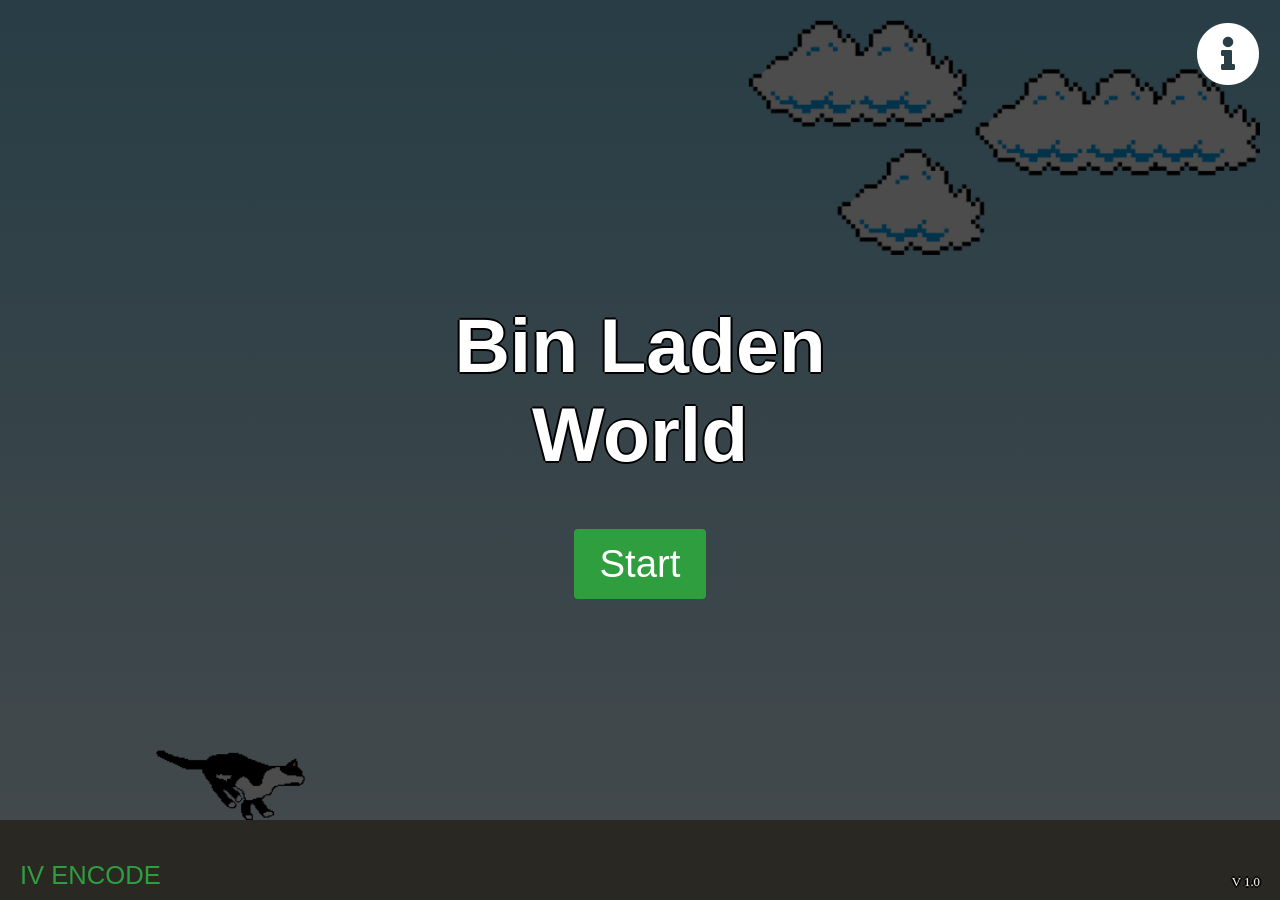
<file: index.html>
<!DOCTYPE html>
<html lang="pt_BR">
  <head>
    <meta charset="UTF-8" />
    <meta http-equiv="X-UA-Compatible" content="IE=edge" />
    <meta name="viewport" content="width=device-width, initial-scale=1.0" />

    <link rel="stylesheet" href="/assets/css/index.css" />
    <script src="/assets/js/index.js" defer></script>
    <link rel="stylesheet" href="https://cdnjs.cloudflare.com/ajax/libs/font-awesome/5.15.3/css/all.min.css">
    <link href="https://www.dafont.com/pt/chlorinap.font" rel="stylesheet">
    <link href="https://fonts.googleapis.com/css?family=Open+Sans:300,300i,400,400i,600,600i,700,700i|Raleway:300,300i,400,400i,500,500i,600,600i,700,700i|Poppins:300,300i,400,400i,500,500i,600,600i,700,700i" rel="stylesheet">
    <title>Bin Laden World</title>
  </head>
  <body>
    <div class="game-start-screen">
      <h1 class="game-start-text" style="font-family: 'Gill Sans', 'Gill Sans MT', Calibri, 'Trebuchet MS', sans-serif;">Bin Laden</h1>
      <h1 class="game-start-text"style="font-family: 'Gill Sans', 'Gill Sans MT', Calibri, 'Trebuchet MS', sans-serif;">World</h1>
      <button class="start-button">Start</button>
      <p class="encode" style="font-family: 'Gill Sans', 'Gill Sans MT', Calibri, 'Trebuchet MS', sans-serif;">IV ENCODE</p>
      <a href="about.html" class="about"><i class="fas fa-info-circle"></i></a>
      <p class="version">V 1.0</p>
    </div>
    <div class="game-over-screen">
      <h1 class="game-over-text" style="font-family: 'Gill Sans', 'Gill Sans MT', Calibri, 'Trebuchet MS', sans-serif;">Game Over</h1>
      <div class="div-text" style="font-family: 'Gill Sans', 'Gill Sans MT', Calibri, 'Trebuchet MS', sans-serif;"><span>Highscore: </span><span class="score"></span></div>
      <div class="div-text" style="font-family: 'Gill Sans', 'Gill Sans MT', Calibri, 'Trebuchet MS', sans-serif;"><span>Score: </span><span class="current-score"></span></div>
      <button class="restart-button">Restart</button>
      <p class="encode" style="font-family: 'Gill Sans', 'Gill Sans MT', Calibri, 'Trebuchet MS', sans-serif;">IV ENCODE</p>
      <a href="about.html" class="about"><i class="fas fa-info-circle"></i></a>
      <p class="version">V 1.0</p>
    </div>
      <div class="game-board">
        <img src="/assets/images/clouds.png" class="clouds" />
        <img src="/assets/images/mario.webp" class="mario" />
        <img src="/assets/images/pipe.webp" class="pipe" />
        <div class="top-score"></div>
      </div>
      <audio id="miado" autoplay>
        <source src="/assets/sounds/miado.mp3" type="audio/mp3">
      </audio>
      <audio id="score" autoplay>
        <source src="/assets/sounds/score.mp3" type="audio/mp3">
      </audio>
  </body>
</html>
</file>
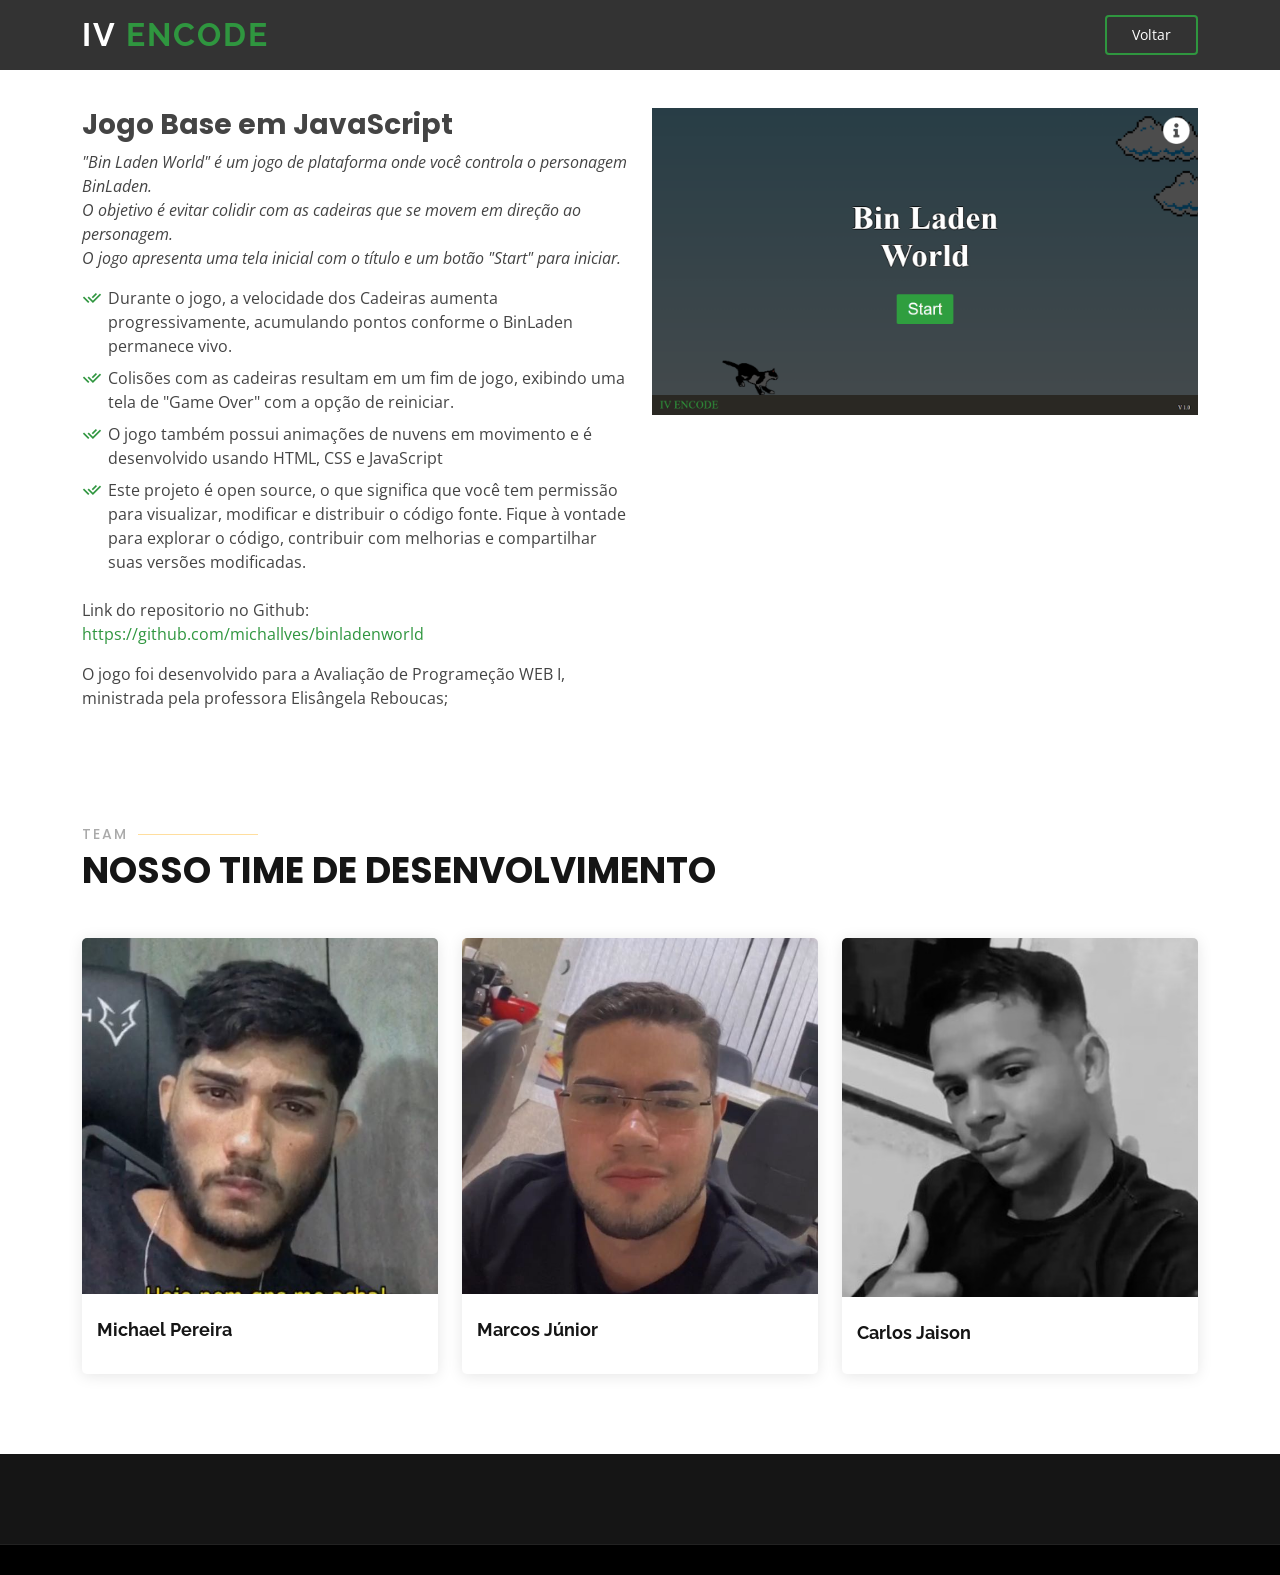
<file: about.html>
<!DOCTYPE html>
<html lang="en">

<head>
  <meta charset="utf-8">
  <meta content="width=device-width, initial-scale=1.0" name="viewport">

  <title>Sobre - BinWorld</title>
  <meta content="" name="description">
  <meta content="" name="keywords">

  <!-- Google Fonts -->
  <link
    href="https://fonts.googleapis.com/css?family=Open+Sans:300,300i,400,400i,600,600i,700,700i|Raleway:300,300i,400,400i,500,500i,600,600i,700,700i|Poppins:300,300i,400,400i,500,500i,600,600i,700,700i"
    rel="stylesheet">

  <!-- Vendor CSS Files -->
  <link href="assets/vendor/aos/aos.css" rel="stylesheet">
  <link href="assets/vendor/bootstrap/css/bootstrap.min.css" rel="stylesheet">
  <link href="assets/vendor/bootstrap-icons/bootstrap-icons.css" rel="stylesheet">
  <link href="assets/vendor/boxicons/css/boxicons.min.css" rel="stylesheet">
  <link href="assets/vendor/glightbox/css/glightbox.min.css" rel="stylesheet">
  <link href="assets/vendor/remixicon/remixicon.css" rel="stylesheet">
  <link href="assets/vendor/swiper/swiper-bundle.min.css" rel="stylesheet">

  <link href="assets/css/about.css" rel="stylesheet">
</head>

<body>
  <header id="header" class="fixed-top ">
    <div class="container d-flex align-items-center justify-content-lg-between">
      <h1 class="logo me-auto me-lg-0"><a href="index.html">IV <span>ENCODE</span></a></h1>
      <nav id="navbar" class="navbar order-last order-lg-0">
        <i class="bi bi-list mobile-nav-toggle"></i>
      </nav>
      <a href="index.html" class="get-started-btn scrollto">Voltar</a>
    </div>
  </header>


  <main id="main">
    <section id="about" class="about mt-5">
      <div class="container" data-aos="fade-up">

        <div class="row">
          <div class="col-lg-6 order-1 order-lg-2" data-aos="fade-left" data-aos-delay="100">
            <img src="/assets/images/fundo.png" class="img-fluid" alt="">
          </div>
          <div class="col-lg-6 pt-4 pt-lg-0 order-2 order-lg-1 content" data-aos="fade-right" data-aos-delay="100">
            <h3>Jogo Base em JavaScript</h3>
            <p class="fst-italic">
              "Bin Laden World" é um jogo de plataforma onde você controla o personagem BinLaden.
              <br>O objetivo é evitar colidir com as cadeiras que se movem em direção ao personagem.
              <br>O jogo apresenta uma tela inicial com o título e um botão "Start" para iniciar.
            </p>
            <ul>
              <li><i class="ri-check-double-line"></i>Durante o jogo, a velocidade dos Cadeiras aumenta
                progressivamente, acumulando pontos conforme o BinLaden permanece vivo.</li>
              <li><i class="ri-check-double-line"></i> Colisões com as cadeiras resultam em um fim de jogo, exibindo uma
                tela de "Game Over" com a opção de reiniciar.</li>
              <li><i class="ri-check-double-line"></i> O jogo também possui animações de nuvens em movimento e é
                desenvolvido usando HTML, CSS e JavaScript</li>
                <li><i class="ri-check-double-line"></i>Este projeto é open source, o que significa que você tem permissão para visualizar, modificar e distribuir o código fonte. Fique à vontade para explorar o código, contribuir com melhorias e compartilhar suas versões modificadas.</li>
            </ul>
            <p>Link do repositorio no Github: <a href="https://github.com/michallves/binladenworld">https://github.com/michallves/binladenworld</a></p>
            <p>
              O jogo foi desenvolvido para a Avaliação de Programeção WEB I, ministrada pela professora Elisângela
              Reboucas;
            </p>
          </div>
        </div>

      </div>
    </section>

    <section id="team" class="team">
      <div class="container" data-aos="fade-up">

        <div class="section-title">
          <h2>Team</h2>
          <p>Nosso Time de Desenvolvimento</p>
        </div>

        <div class="row">

          <div class="col-lg-4 col-md-6 d-flex align-items-stretch">
            <div class="member" data-aos="fade-up" data-aos-delay="100">
              <div class="member-img">
                <img src="/assets/images/team/team-3.jpg" class="img-fluid" alt="">
                <div class="social">


                  <a href="https://www.instagram.com/michallves/"><i class="bi bi-instagram"></i></a>

                </div>
              </div>
              <div class="member-info">
                <h4>Michael Pereira</h4>
              </div>
            </div>
          </div>

          <div class="col-lg-4 col-md-6 d-flex align-items-stretch">
            <div class="member" data-aos="fade-up" data-aos-delay="300">
              <div class="member-img">
                <img src="/assets/images/team/team-2.jpg" class="img-fluid" alt="">
                <div class="social">


                  <a href="https://www.instagram.com/marcos_juni_or/"><i class="bi bi-instagram"></i></a>

                </div>
              </div>
              <div class="member-info">
                <h4>Marcos Júnior</h4>
              </div>
            </div>
          </div>

          <div class="col-lg-4 col-md-6 d-flex align-items-stretch">
            <div class="member" data-aos="fade-up" data-aos-delay="400">
              <div class="member-img">
                <img src="/assets/images/team/team-1.jpg" class="img-fluid" alt="">
                <div class="social">


                  <a href="https://instagram.com/jaisonz?igshid=MzRlODBiNWFlZA=="><i class="bi bi-instagram"></i></a>

                </div>
              </div>
              <div class="member-info">
                <h4>Carlos Jaison</h4>
              </div>
            </div>
          </div>

        </div>

      </div>
    </section><!-- End Team Section -->

  </main><!-- End #main -->

  <!-- ======= Footer ======= -->
  <footer id="footer">
    <div class="footer-top">
      <div class="container">
        <div class="row">


        </div>
      </div>
  </footer><!-- End Footer -->

  <div id="preloader"></div>
  <a href="#" class="back-to-top d-flex align-items-center justify-content-center"><i
      class="bi bi-arrow-up-short"></i></a>

  <!-- Vendor JS Files -->
  <script src="assets/vendor/purecounter/purecounter_vanilla.js"></script>
  <script src="assets/vendor/aos/aos.js"></script>
  <script src="assets/vendor/bootstrap/js/bootstrap.bundle.min.js"></script>
  <script src="assets/vendor/glightbox/js/glightbox.min.js"></script>
  <script src="assets/vendor/isotope-layout/isotope.pkgd.min.js"></script>
  <script src="assets/vendor/swiper/swiper-bundle.min.js"></script>
  <script src="assets/vendor/php-email-form/validate.js"></script>

  <!-- Template Main JS File -->
  <script src="assets/js/about.js"></script>

</body>

</html>
</file>
<file: assets/css/index.css>
/* Definições gerais */
* {
  margin: 0;
  padding: 0;
  box-sizing: border-box;
}

/* Estilos do jogo */
.game-board {
  width: 100%;
  height: 100vh;
  margin: 0 auto;
  border-bottom: 80px solid rgb(141, 135, 117);
  position: relative;
  overflow: hidden;
  overflow-x: hidden;
  background: linear-gradient(#86CEEB, #E0F6FF);
}

.column-left {
  height: 100%;
  position: absolute;
  left: 0;
  margin-left: -110px;
}

.column-right {
  height: 100%;
  position: absolute;
  right: 0;
  margin-right: -110px;
}

.pipe {
  position: absolute;
  bottom: 0;
  width: 8vw;
  height: 12vw;
  right: -8vw;
}

.mario {
  width: 12vw;
  position: absolute;
  left: 12vw;
  bottom: 0;
}

.jump {
  animation: jump 700ms ease-out;
}

.clouds {
  position: absolute;
  width: 40vw;
  margin-top: 20px;
  right: 20px;
  animation: clouds-animation 20s infinite linear;
}

/* Animações */
@keyframes pipe-animation {
  from {
    right: -8vw;
  }
  to {
    right: 100vw;
  }
}

/* Animações */
@keyframes clouds-animation {
  from {
    right: -40vw;
  }
  to {
    right: 100vw;
  }
}

@keyframes jump {
  0% {
    bottom: 0;
  }
  50% {
    bottom: 24vw;
  }
  100% {
    bottom: 0;
  }
}

/* Estilos quando o jogo está pausado */
.game-board.game-over,
.mario.game-over,
.clouds.game-over,
.pipe.game-over {
  animation-play-state: paused;
}


/* Telas de início e fim de jogo */
.game-start-screen,
.game-over-screen {
  display: none;
  flex-direction: column;
  align-items: center;
  justify-content: center;
  position: absolute;
  top: 0;
  left: 0;
  width: 100vw;
  height: 100vh;
  background-color: rgba(0, 0, 0, 0.7);
  z-index: 9999;
}

.game-over-screen {
  z-index: 9998;
}

/* Texto das telas de início e fim de jogo */
.game-start-text,
.game-over-text {
  color: #fff;
  font-size: 6vw;
  font-weight: bold;
  font-family: 'Chlorinap';
  text-shadow: -2px 0 black, 0 2px black, 2px 0 black, 0 -2px black;
}

/* Botões de início e reinício do jogo */
.start-button{
  background-color: #2f9e3f;
  color: #fff;
  font-size: 3vw;
  padding: 1vw 2vw;
  border: none;
  border-radius: 4px;
  cursor: pointer;
  margin-top: 50px;
}
.restart-button {
  background-color: #cf1a20;
  color: #fff;
  font-size: 3vw;
  padding: 1vw 2vw;
  border: none;
  border-radius: 4px;
  cursor: pointer;
  margin-top: 50px;
}

/* Pontuação máxima */
.top-score {
  position: absolute;
  right: 20px;
  top: 20px;
  color: #fff;
  font-size: 6vw;
  font-weight: bold;
  text-shadow: -1px 0 black, 0 1px black, 1px 0 black, 0 -1px black;
}

.top-score-game-over{
  font-size: 0;
 }


/* Div de texto */
.div-text {
  display: flex;
  align-items: center;
  color: #fff;
  font-size: 3vw;
  font-weight: bold;
  margin-top: 20px;
  text-shadow: -2px 0 black, 0 2px black, 2px 0 black, 0 -2px black;
}

.div-text span:first-child {
  margin-right: 1vw;
}
.about{
  position: absolute;
  right: 20px;
  top: 20px;
  color: #fff;
  font-size: 5vw;
}
.version {
  position: absolute;
  right: 20px;
  bottom: 10px;
  font-size: 1vw;
  color: #fff;
  text-shadow: -2px 0 black, 0 2px black, 2px 0 black, 0 -2px black;
}

.encode{
  position: absolute;
  bottom: 10px;
  left: 20px;
  color: #2f9e3f;
  font-size: 2vw;
}

/* Responsividade para dispositivos móveis */
@media (max-width: 768px) {
  .game-start-text,
  .game-over-text {
    font-size: 10vw;
  }

  .start-button,
  .restart-button {
    font-size: 6vw;
    padding: 4vw 6vw;
  }


  .div-text {
    font-size: 6vw;

  }

  .div-text span:first-child {
    margin-right: 2vw;
  }

  .about{
    font-size: 10vw;
  }

  .version{
    font-size: 3vw;
  }

  .encode{
    font-size: 5vw;
  }
}
</file>
<file: assets/css/about.css>
/**
* Template Name: Gp
* Updated: May 30 2023 with Bootstrap v5.3.0
* Template URL: https://bootstrapmade.com/gp-free-multipurpose-html-bootstrap-template/
* Author: BootstrapMade.com
* License: https://bootstrapmade.com/license/
*/

/*--------------------------------------------------------------
# General
--------------------------------------------------------------*/
body {
  font-family: "Open Sans", sans-serif;
  color: #444444;
}

a {
  color: #2f963f;
  text-decoration: none;
}

a:hover {
  color: #ffd584;
  text-decoration: none;
}

h1,
h2,
h3,
h4,
h5,
h6 {
  font-family: "Raleway", sans-serif;
}

/*--------------------------------------------------------------
# Back to top button
--------------------------------------------------------------*/
.back-to-top {
  position: fixed;
  visibility: hidden;
  opacity: 0;
  right: 15px;
  bottom: 15px;
  z-index: 996;
  background: #2f963f;
  width: 40px;
  height: 40px;
  border-radius: 4px;
  transition: all 0.4s;
}

.back-to-top i {
  font-size: 28px;
  color: #151515;
  line-height: 0;
}

.back-to-top:hover {
  background: #151515;
}

.back-to-top:hover i {
  color: #2f963f;
}

.back-to-top.active {
  visibility: visible;
  opacity: 1;
}

/*--------------------------------------------------------------
# Preloader
--------------------------------------------------------------*/
#preloader {
  position: fixed;
  top: 0;
  left: 0;
  right: 0;
  bottom: 0;
  z-index: 9999;
  overflow: hidden;
  background: #151515;
}

#preloader:before {
  content: "";
  position: fixed;
  top: calc(50% - 0px);
  left: calc(50% - 30px);
  border: 6px solid #2f963f;
  border-top-color: #151515;
  border-bottom-color: #151515;
  border-radius: 50%;
  width: 60px;
  height: 60px;
  animation: animate-preloader 1s linear infinite;
}

@keyframes animate-preloader {
  0% {
    transform: rotate(0deg);
  }

  100% {
    transform: rotate(360deg);
  }
}

/*--------------------------------------------------------------
# Disable aos animation delay on mobile devices
--------------------------------------------------------------*/
@media screen and (max-width: 768px) {
  [data-aos-delay] {
    transition-delay: 0 !important;
  }
}

/*--------------------------------------------------------------
# Header
--------------------------------------------------------------*/
#header {
  transition: all 0.5s;
  z-index: 997;
  padding: 15px 0;
  background: rgba(0, 0, 0, 0.8);
}

#header.header-scrolled,
#header.header-inner-pages {
  background: rgba(0, 0, 0, 0.904);
}

#header .logo {
  font-size: 32px;
  margin: 0;
  padding: 0;
  line-height: 1;
  font-weight: 700;
  letter-spacing: 2px;
  text-transform: uppercase;
}

#header .logo a {
  color: #fff;
}

#header .logo a span {
  color: #2f963f;
}

#header .logo img {
  max-height: 40px;
}

/*--------------------------------------------------------------
#  Get Startet Button
--------------------------------------------------------------*/
.get-started-btn {
  color: #fff;
  border-radius: 4px;
  padding: 7px 25px 8px 25px;
  white-space: nowrap;
  transition: 0.3s;
  font-size: 14px;
  display: inline-block;
  border: 2px solid #2f963f;
}

.get-started-btn:hover {
  background: #2f963f;
  color: #ffffff;
}

@media (max-width: 992px) {
  .get-started-btn {
    padding: 7px 20px 8px 20px;
    margin-right: 15px;
  }
}

/*--------------------------------------------------------------
# Navigation Menu
--------------------------------------------------------------*/
/**
* Desktop Navigation 
*/
.navbar {
  padding: 0;
}

.navbar ul {
  margin: 0;
  padding: 0;
  display: flex;
  list-style: none;
  align-items: center;
}

.navbar li {
  position: relative;
}

.navbar a,
.navbar a:focus {
  display: flex;
  align-items: center;
  justify-content: space-between;
  padding: 10px 0 10px 30px;
  font-size: 15px;
  font-weight: 600;
  color: #fff;
  white-space: nowrap;
  transition: 0.3s;
}

.navbar a i,
.navbar a:focus i {
  font-size: 12px;
  line-height: 0;
  margin-left: 5px;
}

.navbar a:hover,
.navbar .active,
.navbar .active:focus,
.navbar li:hover>a {
  color: #2f963f;
}

.navbar .dropdown ul {
  display: block;
  position: absolute;
  left: 14px;
  top: calc(100% + 30px);
  margin: 0;
  padding: 10px 0;
  z-index: 99;
  opacity: 0;
  visibility: hidden;
  background: #fff;
  box-shadow: 0px 0px 30px rgba(127, 137, 161, 0.25);
  transition: 0.3s;
}

.navbar .dropdown ul li {
  min-width: 200px;
}

.navbar .dropdown ul a {
  padding: 10px 20px;
  font-size: 14px;
  text-transform: none;
  color: #151515;
  font-weight: 400;
}

.navbar .dropdown ul a i {
  font-size: 12px;
}

.navbar .dropdown ul a:hover,
.navbar .dropdown ul .active:hover,
.navbar .dropdown ul li:hover>a {
  background-color: #2f963f;
}

.navbar .dropdown:hover>ul {
  opacity: 1;
  top: 100%;
  visibility: visible;
}

.navbar .dropdown .dropdown ul {
  top: 0;
  left: calc(100% - 30px);
  visibility: hidden;
}

.navbar .dropdown .dropdown:hover>ul {
  opacity: 1;
  top: 0;
  left: 100%;
  visibility: visible;
}

@media (max-width: 1366px) {
  .navbar .dropdown .dropdown ul {
    left: -90%;
  }

  .navbar .dropdown .dropdown:hover>ul {
    left: -100%;
  }
}

/**
* Mobile Navigation 
*/
.mobile-nav-toggle {
  color: #fff;
  font-size: 28px;
  cursor: pointer;
  display: none;
  line-height: 0;
  transition: 0.5s;
}

@media (max-width: 991px) {
  .mobile-nav-toggle {
    display: block;
  }

  .navbar ul {
    display: none;
  }
}

.navbar-mobile {
  position: fixed;
  overflow: hidden;
  top: 0;
  right: 0;
  left: 0;
  bottom: 0;
  background: rgba(0, 0, 0, 0.9);
  transition: 0.3s;
  z-index: 999;
}

.navbar-mobile .mobile-nav-toggle {
  position: absolute;
  top: 15px;
  right: 15px;
}

.navbar-mobile ul {
  display: block;
  position: absolute;
  top: 55px;
  right: 15px;
  bottom: 15px;
  left: 15px;
  padding: 10px 0;
  background-color: #fff;
  overflow-y: auto;
  transition: 0.3s;
}

.navbar-mobile a,
.navbar-mobile a:focus {
  padding: 10px 20px;
  font-size: 15px;
  color: #151515;
}

.navbar-mobile a:hover,
.navbar-mobile .active,
.navbar-mobile li:hover>a {
  color: #151515;
  background-color: #2f963f;
}

.navbar-mobile .getstarted,
.navbar-mobile .getstarted:focus {
  margin: 15px;
}

.navbar-mobile .dropdown ul {
  position: static;
  display: none;
  margin: 10px 20px;
  padding: 10px 0;
  z-index: 99;
  opacity: 1;
  visibility: visible;
  background: #fff;
  box-shadow: 0px 0px 30px rgba(127, 137, 161, 0.25);
}

.navbar-mobile .dropdown ul li {
  min-width: 200px;
}

.navbar-mobile .dropdown ul a {
  padding: 10px 20px;
  color: #151515;
}

.navbar-mobile .dropdown ul a i {
  font-size: 12px;
}

.navbar-mobile .dropdown ul a:hover,
.navbar-mobile .dropdown ul .active:hover,
.navbar-mobile .dropdown ul li:hover>a {
  background-color: #2f963f;
}

.navbar-mobile .dropdown>.dropdown-active {
  display: block;
}

/*--------------------------------------------------------------
# Hero Section
--------------------------------------------------------------*/
#hero {
  width: 100%;
  height: 100vh;
  background: url("../img/hero-bg.jpg") top center;
  background-size: cover;
  position: relative;
}

#hero:before {
  content: "";
  background: rgba(0, 0, 0, 0.6);
  position: absolute;
  bottom: 0;
  top: 0;
  left: 0;
  right: 0;
}

#hero .container {
  position: relative;
  padding-top: 74px;
  text-align: center;
}

#hero h1 {
  margin: 0;
  font-size: 56px;
  font-weight: 700;
  line-height: 64px;
  color: #fff;
  font-family: "Poppins", sans-serif;
}

#hero h1 span {
  color: #2f963f;
}

#hero h2 {
  color: rgba(255, 255, 255, 0.9);
  margin: 10px 0 0 0;
  font-size: 24px;
}

#hero .icon-box {
  padding: 30px 20px;
  transition: ease-in-out 0.3s;
  border: 1px solid rgba(255, 255, 255, 0.3);
  height: 100%;
  text-align: center;
}

#hero .icon-box i {
  font-size: 32px;
  line-height: 1;
  color: #2f963f;
}

#hero .icon-box h3 {
  font-weight: 700;
  margin: 10px 0 0 0;
  padding: 0;
  line-height: 1;
  font-size: 20px;
  line-height: 26px;
}

#hero .icon-box h3 a {
  color: #fff;
  transition: ease-in-out 0.3s;
}

#hero .icon-box h3 a:hover {
  color: #2f963f;
}

#hero .icon-box:hover {
  border-color: #2f963f;
}

@media (min-width: 1024px) {
  #hero {
    background-attachment: fixed;
  }
}

@media (max-width: 768px) {
  #hero {
    height: auto;
  }

  #hero h1 {
    font-size: 28px;
    line-height: 36px;
  }

  #hero h2 {
    font-size: 20px;
    line-height: 24px;
  }
}

/*--------------------------------------------------------------
# Sections General
--------------------------------------------------------------*/
section {
  padding: 60px 0;
  overflow: hidden;
}

.section-title {
  padding-bottom: 40px;
}

.section-title h2 {
  font-size: 14px;
  font-weight: 500;
  padding: 0;
  line-height: 1px;
  margin: 0 0 5px 0;
  letter-spacing: 2px;
  text-transform: uppercase;
  color: #aaaaaa;
  font-family: "Poppins", sans-serif;
}

.section-title h2::after {
  content: "";
  width: 120px;
  height: 1px;
  display: inline-block;
  background: #ffde9e;
  margin: 4px 10px;
}

.section-title p {
  margin: 0;
  margin: 0;
  font-size: 36px;
  font-weight: 700;
  text-transform: uppercase;
  font-family: "Poppins", sans-serif;
  color: #151515;
}

/*--------------------------------------------------------------
# About
--------------------------------------------------------------*/
.about .content h3 {
  font-weight: 700;
  font-size: 28px;
  font-family: "Poppins", sans-serif;
}

.about .content ul {
  list-style: none;
  padding: 0;
}

.about .content ul li {
  padding: 0 0 8px 26px;
  position: relative;
}

.about .content ul i {
  position: absolute;
  font-size: 20px;
  left: 0;
  top: -3px;
  color: #2f963f;
}

.about .content p:last-child {
  margin-bottom: 0;
}

/*--------------------------------------------------------------
# Clients
--------------------------------------------------------------*/
.clients {
  padding-top: 20px;
}

.clients .swiper-slide img {
  opacity: 0.5;
  transition: 0.3s;
  filter: grayscale(100);
}

.clients .swiper-slide img:hover {
  filter: none;
  opacity: 1;
}

.clients .swiper-pagination {
  margin-top: 20px;
  position: relative;
}

.clients .swiper-pagination .swiper-pagination-bullet {
  width: 12px;
  height: 12px;
  background-color: #fff;
  opacity: 1;
  background-color: #ddd;
}

.clients .swiper-pagination .swiper-pagination-bullet-active {
  background-color: #2f963f;
}

/*--------------------------------------------------------------
# Features
--------------------------------------------------------------*/
.features {
  padding-top: 20px;
}

.features .icon-box {
  padding-left: 15px;
}

.features .icon-box h4 {
  font-size: 20px;
  font-weight: 700;
  margin: 5px 0 10px 60px;
}

.features .icon-box i {
  font-size: 48px;
  float: left;
  color: #2f963f;
}

.features .icon-box p {
  font-size: 15px;
  color: #848484;
  margin-left: 60px;
}

.features .image {
  background-position: center center;
  background-repeat: no-repeat;
  background-size: cover;
  min-height: 400px;
}

/*--------------------------------------------------------------
# Services
--------------------------------------------------------------*/
.services .icon-box {
  text-align: center;
  border: 1px solid #ebebeb;
  padding: 80px 20px;
  transition: all ease-in-out 0.3s;
  background: #fff;
}

.services .icon-box .icon {
  margin: 0 auto;
  width: 64px;
  height: 64px;
  background: #2f963f;
  border-radius: 4px;
  display: flex;
  align-items: center;
  justify-content: center;
  margin-bottom: 20px;
  transition: 0.3s;
}

.services .icon-box .icon i {
  color: #151515;
  font-size: 28px;
  transition: ease-in-out 0.3s;
}

.services .icon-box h4 {
  font-weight: 700;
  margin-bottom: 15px;
  font-size: 24px;
}

.services .icon-box h4 a {
  color: #151515;
  transition: ease-in-out 0.3s;
}

.services .icon-box h4 a:hover {
  color: #2f963f;
}

.services .icon-box p {
  line-height: 24px;
  font-size: 14px;
  margin-bottom: 0;
}

.services .icon-box:hover {
  border-color: #fff;
  box-shadow: 0px 0 25px 0 rgba(0, 0, 0, 0.1);
  transform: translateY(-10px);
}

/*--------------------------------------------------------------
# Cta
--------------------------------------------------------------*/
.cta {
  background: linear-gradient(rgba(2, 2, 2, 0.5), rgba(0, 0, 0, 0.5)), url("../img/cta-bg.jpg") fixed center center;
  background-size: cover;
  padding: 60px 0;
}

.cta h3 {
  color: #fff;
  font-size: 28px;
  font-weight: 700;
}

.cta p {
  color: #fff;
}

.cta .cta-btn {
  font-family: "Raleway", sans-serif;
  font-weight: 600;
  font-size: 16px;
  letter-spacing: 1px;
  display: inline-block;
  padding: 8px 28px;
  border-radius: 4px;
  transition: 0.5s;
  margin-top: 10px;
  border: 2px solid #fff;
  color: #fff;
}

.cta .cta-btn:hover {
  background: #2f963f;
  border-color: #2f963f;
  color: #151515;
}

/*--------------------------------------------------------------
# Portfolio
--------------------------------------------------------------*/
.portfolio .portfolio-item {
  margin-bottom: 30px;
}

.portfolio #portfolio-flters {
  padding: 0;
  margin: 0 auto 20px auto;
  list-style: none;
  text-align: center;
}

.portfolio #portfolio-flters li {
  cursor: pointer;
  display: inline-block;
  padding: 8px 15px 10px 15px;
  font-size: 14px;
  font-weight: 600;
  line-height: 1;
  text-transform: uppercase;
  color: #444444;
  margin-bottom: 5px;
  transition: all 0.3s ease-in-out;
  border-radius: 3px;
}

.portfolio #portfolio-flters li:hover,
.portfolio #portfolio-flters li.filter-active {
  color: #151515;
  background: #2f963f;
}

.portfolio #portfolio-flters li:last-child {
  margin-right: 0;
}

.portfolio .portfolio-wrap {
  transition: 0.3s;
  position: relative;
  overflow: hidden;
  z-index: 1;
  background: rgba(21, 21, 21, 0.6);
}

.portfolio .portfolio-wrap::before {
  content: "";
  background: rgba(21, 21, 21, 0.6);
  position: absolute;
  left: 0;
  right: 0;
  top: 0;
  bottom: 0;
  transition: all ease-in-out 0.3s;
  z-index: 2;
  opacity: 0;
}

.portfolio .portfolio-wrap img {
  transition: all ease-in-out 0.3s;
}

.portfolio .portfolio-wrap .portfolio-info {
  opacity: 0;
  position: absolute;
  top: 0;
  left: 0;
  right: 0;
  bottom: 0;
  z-index: 3;
  transition: all ease-in-out 0.3s;
  display: flex;
  flex-direction: column;
  justify-content: flex-end;
  align-items: flex-start;
  padding: 20px;
}

.portfolio .portfolio-wrap .portfolio-info h4 {
  font-size: 20px;
  color: #fff;
  font-weight: 600;
}

.portfolio .portfolio-wrap .portfolio-info p {
  color: rgba(255, 255, 255, 0.7);
  font-size: 14px;
  text-transform: uppercase;
  padding: 0;
  margin: 0;
  font-style: italic;
}

.portfolio .portfolio-wrap .portfolio-links {
  text-align: center;
  z-index: 4;
}

.portfolio .portfolio-wrap .portfolio-links a {
  color: #fff;
  margin: 0 5px 0 0;
  font-size: 28px;
  display: inline-block;
  transition: 0.3s;
}

.portfolio .portfolio-wrap .portfolio-links a:hover {
  color: #2f963f;
}

.portfolio .portfolio-wrap:hover::before {
  opacity: 1;
}

.portfolio .portfolio-wrap:hover img {
  transform: scale(1.2);
}

.portfolio .portfolio-wrap:hover .portfolio-info {
  opacity: 1;
}

/*--------------------------------------------------------------
# Portfolio Details
--------------------------------------------------------------*/
.portfolio-details {
  padding-top: 40px;
}

.portfolio-details .portfolio-details-slider img {
  width: 100%;
}

.portfolio-details .portfolio-details-slider .swiper-pagination {
  margin-top: 20px;
  position: relative;
}

.portfolio-details .portfolio-details-slider .swiper-pagination .swiper-pagination-bullet {
  width: 12px;
  height: 12px;
  background-color: #fff;
  opacity: 1;
  border: 1px solid #2f963f;
}

.portfolio-details .portfolio-details-slider .swiper-pagination .swiper-pagination-bullet-active {
  background-color: #2f963f;
}

.portfolio-details .portfolio-info {
  padding: 30px;
  box-shadow: 0px 0 30px rgba(21, 21, 21, 0.08);
}

.portfolio-details .portfolio-info h3 {
  font-size: 22px;
  font-weight: 700;
  margin-bottom: 20px;
  padding-bottom: 20px;
  border-bottom: 1px solid #eee;
}

.portfolio-details .portfolio-info ul {
  list-style: none;
  padding: 0;
  font-size: 15px;
}

.portfolio-details .portfolio-info ul li+li {
  margin-top: 10px;
}

.portfolio-details .portfolio-description {
  padding-top: 30px;
}

.portfolio-details .portfolio-description h2 {
  font-size: 26px;
  font-weight: 700;
  margin-bottom: 20px;
}

.portfolio-details .portfolio-description p {
  padding: 0;
}

/*--------------------------------------------------------------
# Counts
--------------------------------------------------------------*/
.counts .content {
  padding: 30px 0;
}

.counts .content h3 {
  font-weight: 700;
  font-size: 34px;
  color: #151515;
}

.counts .content p {
  margin-bottom: 0;
}

.counts .content .count-box {
  padding: 20px 0;
  width: 100%;
}

.counts .content .count-box i {
  display: block;
  font-size: 36px;
  color: #2f963f;
  float: left;
}

.counts .content .count-box span {
  font-size: 36px;
  line-height: 30px;
  display: block;
  font-weight: 700;
  color: #151515;
  margin-left: 50px;
}

.counts .content .count-box p {
  padding: 15px 0 0 0;
  margin: 0 0 0 50px;
  font-family: "Raleway", sans-serif;
  font-size: 14px;
  color: #3b3b3b;
}

.counts .content .count-box a {
  font-weight: 600;
  display: block;
  margin-top: 20px;
  color: #3b3b3b;
  font-size: 15px;
  font-family: "Poppins", sans-serif;
  transition: ease-in-out 0.3s;
}

.counts .content .count-box a:hover {
  color: #626262;
}

.counts .image {
  background: url("../img/counts-img.jpg") center center no-repeat;
  background-size: cover;
  min-height: 400px;
}

@media (max-width: 991px) {
  .counts .image {
    text-align: center;
  }

  .counts .image img {
    max-width: 80%;
  }
}

@media (max-width: 667px) {
  .counts .image img {
    max-width: 100%;
  }
}

/*--------------------------------------------------------------
# Testimonials
--------------------------------------------------------------*/
.testimonials {
  padding: 80px 0;
  background: url("../img/testimonials-bg.jpg") no-repeat;
  background-position: center center;
  background-size: cover;
  position: relative;
}

.testimonials::before {
  content: "";
  position: absolute;
  left: 0;
  right: 0;
  top: 0;
  bottom: 0;
  background: rgba(0, 0, 0, 0.7);
}

.testimonials .section-header {
  margin-bottom: 40px;
}

.testimonials .testimonials-carousel,
.testimonials .testimonials-slider {
  overflow: hidden;
}

.testimonials .testimonial-item {
  text-align: center;
  color: #fff;
}

.testimonials .testimonial-item .testimonial-img {
  width: 100px;
  border-radius: 50%;
  border: 6px solid rgba(255, 255, 255, 0.15);
  margin: 0 auto;
}

.testimonials .testimonial-item h3 {
  font-size: 20px;
  font-weight: bold;
  margin: 10px 0 5px 0;
  color: #fff;
}

.testimonials .testimonial-item h4 {
  font-size: 14px;
  color: #ddd;
  margin: 0 0 15px 0;
}

.testimonials .testimonial-item .quote-icon-left,
.testimonials .testimonial-item .quote-icon-right {
  color: rgba(255, 255, 255, 0.6);
  font-size: 26px;
}

.testimonials .testimonial-item .quote-icon-left {
  display: inline-block;
  left: -5px;
  position: relative;
}

.testimonials .testimonial-item .quote-icon-right {
  display: inline-block;
  right: -5px;
  position: relative;
  top: 10px;
}

.testimonials .testimonial-item p {
  font-style: italic;
  margin: 0 auto 15px auto;
  color: #eee;
}

.testimonials .swiper-pagination {
  margin-top: 20px;
  position: relative;
}

.testimonials .swiper-pagination .swiper-pagination-bullet {
  width: 12px;
  height: 12px;
  background-color: rgba(255, 255, 255, 0.4);
  opacity: 0.5;
}

.testimonials .swiper-pagination .swiper-pagination-bullet-active {
  background-color: #2f963f;
  opacity: 1;
}

@media (min-width: 1024px) {
  .testimonials {
    background-attachment: fixed;
  }
}

@media (min-width: 992px) {
  .testimonials .testimonial-item p {
    width: 80%;
  }
}

/*--------------------------------------------------------------
# Team
--------------------------------------------------------------*/
.team {
  background: #fff;
  padding: 60px 0;
}

.team .member {
  margin-bottom: 20px;
  overflow: hidden;
  border-radius: 5px;
  background: #fff;
  box-shadow: 0px 2px 15px rgba(0, 0, 0, 0.1);
}

.team .member .member-img {
  position: relative;
  overflow: hidden;
}

.team .member .social {
  position: absolute;
  left: 0;
  bottom: 30px;
  right: 0;
  opacity: 0;
  transition: ease-in-out 0.3s;
  text-align: center;
}

.team .member .social a {
  transition: color 0.3s;
  color: #151515;
  margin: 0 3px;
  border-radius: 4px;
  width: 36px;
  height: 36px;
  background: rgba(255, 255, 255, 0.8);
  transition: ease-in-out 0.3s;
  color: #484848;
  display: inline-flex;
  justify-content: center;
  align-items: center;
}

.team .member .social a:hover {
  color: #151515;
  background: #2f963f;
}

.team .member .social i {
  font-size: 18px;
  line-height: 0;
}

.team .member .member-info {
  padding: 25px 15px;
}

.team .member .member-info h4 {
  font-weight: 700;
  margin-bottom: 5px;
  font-size: 18px;
  color: #151515;
}

.team .member .member-info span {
  display: block;
  font-size: 13px;
  font-weight: 400;
  color: #aaaaaa;
}

.team .member .member-info p {
  font-style: italic;
  font-size: 14px;
  line-height: 26px;
  color: #777777;
}

.team .member:hover .social {
  opacity: 1;
  bottom: 15px;
}

/*--------------------------------------------------------------
# Contact
--------------------------------------------------------------*/
.contact .info {
  width: 100%;
  background: #fff;
}

.contact .info i {
  font-size: 20px;
  background: #2f963f;
  color: #151515;
  float: left;
  width: 44px;
  height: 44px;
  display: flex;
  justify-content: center;
  align-items: center;
  border-radius: 4px;
  transition: all 0.3s ease-in-out;
}

.contact .info h4 {
  padding: 0 0 0 60px;
  font-size: 22px;
  font-weight: 600;
  margin-bottom: 5px;
  color: #151515;
}

.contact .info p {
  padding: 0 0 0 60px;
  margin-bottom: 0;
  font-size: 14px;
  color: #484848;
}

.contact .info .email,
.contact .info .phone {
  margin-top: 40px;
}

.contact .php-email-form {
  width: 100%;
  background: #fff;
}

.contact .php-email-form .form-group {
  padding-bottom: 8px;
}

.contact .php-email-form .error-message {
  display: none;
  color: #fff;
  background: #ed3c0d;
  text-align: left;
  padding: 15px;
  font-weight: 600;
}

.contact .php-email-form .error-message br+br {
  margin-top: 25px;
}

.contact .php-email-form .sent-message {
  display: none;
  color: #fff;
  background: #18d26e;
  text-align: center;
  padding: 15px;
  font-weight: 600;
}

.contact .php-email-form .loading {
  display: none;
  background: #fff;
  text-align: center;
  padding: 15px;
}

.contact .php-email-form .loading:before {
  content: "";
  display: inline-block;
  border-radius: 50%;
  width: 24px;
  height: 24px;
  margin: 0 10px -6px 0;
  border: 3px solid #18d26e;
  border-top-color: #eee;
  animation: animate-loading 1s linear infinite;
}

.contact .php-email-form input,
.contact .php-email-form textarea {
  border-radius: 0;
  box-shadow: none;
  font-size: 14px;
  border-radius: 4px;
}

.contact .php-email-form input:focus,
.contact .php-email-form textarea:focus {
  border-color: #2f963f;
}

.contact .php-email-form input {
  height: 44px;
}

.contact .php-email-form textarea {
  padding: 10px 12px;
}

.contact .php-email-form button[type=submit] {
  background: #2f963f;
  border: 0;
  padding: 10px 24px;
  color: #151515;
  transition: 0.4s;
  border-radius: 4px;
}

.contact .php-email-form button[type=submit]:hover {
  background: #ffcd6b;
}

@keyframes animate-loading {
  0% {
    transform: rotate(0deg);
  }

  100% {
    transform: rotate(360deg);
  }
}

/*--------------------------------------------------------------
# Breadcrumbs
--------------------------------------------------------------*/
.breadcrumbs {
  padding: 15px 0;
  background: whitesmoke;
  min-height: 40px;
  margin-top: 74px;
}

.breadcrumbs h2 {
  font-size: 28px;
  font-weight: 400;
}

.breadcrumbs ol {
  display: flex;
  flex-wrap: wrap;
  list-style: none;
  padding: 0;
  margin: 0;
}

.breadcrumbs ol li+li {
  padding-left: 10px;
}

.breadcrumbs ol li+li::before {
  display: inline-block;
  padding-right: 10px;
  color: #2f2f2f;
  content: "/";
}

@media (max-width: 992px) {
  .breadcrumbs {
    margin-top: 68px;
  }

  .breadcrumbs .d-flex {
    display: block !important;
  }

  .breadcrumbs ol {
    display: block;
  }

  .breadcrumbs ol li {
    display: inline-block;
  }
}

/*--------------------------------------------------------------
# Footer
--------------------------------------------------------------*/
#footer {
  background: black;
  padding: 0 0 30px 0;
  color: #fff;
  font-size: 14px;
}

#footer .footer-top {
  background: #151515;
  border-bottom: 1px solid #222222;
  padding: 60px 0 30px 0;
}

#footer .footer-top .footer-info {
  margin-bottom: 30px;
}

#footer .footer-top .footer-info h3 {
  font-size: 28px;
  margin: 0 0 20px 0;
  padding: 2px 0 2px 0;
  line-height: 1;
  font-weight: 700;
  text-transform: uppercase;
}

#footer .footer-top .footer-info h3 span {
  color: #2f963f;
}

#footer .footer-top .footer-info p {
  font-size: 14px;
  line-height: 24px;
  margin-bottom: 0;
  font-family: "Raleway", sans-serif;
  color: #fff;
}

#footer .footer-top .social-links a {
  font-size: 18px;
  display: inline-block;
  background: #292929;
  color: #fff;
  line-height: 1;
  padding: 8px 0;
  margin-right: 4px;
  border-radius: 4px;
  text-align: center;
  width: 36px;
  height: 36px;
  transition: 0.3s;
}

#footer .footer-top .social-links a:hover {
  background: #2f963f;
  color: #151515;
  text-decoration: none;
}

#footer .footer-top h4 {
  font-size: 16px;
  font-weight: 600;
  color: #fff;
  position: relative;
  padding-bottom: 12px;
}

#footer .footer-top .footer-links {
  margin-bottom: 30px;
}

#footer .footer-top .footer-links ul {
  list-style: none;
  padding: 0;
  margin: 0;
}

#footer .footer-top .footer-links ul i {
  padding-right: 2px;
  color: #2f963f;
  font-size: 18px;
  line-height: 1;
}

#footer .footer-top .footer-links ul li {
  padding: 10px 0;
  display: flex;
  align-items: center;
}

#footer .footer-top .footer-links ul li:first-child {
  padding-top: 0;
}

#footer .footer-top .footer-links ul a {
  color: #fff;
  transition: 0.3s;
  display: inline-block;
  line-height: 1;
}

#footer .footer-top .footer-links ul a:hover {
  color: #2f963f;
}

#footer .footer-top .footer-newsletter form {
  margin-top: 30px;
  background: #fff;
  padding: 6px 10px;
  position: relative;
  border-radius: 4px;
}

#footer .footer-top .footer-newsletter form input[type=email] {
  border: 0;
  padding: 4px;
  width: calc(100% - 110px);
}

#footer .footer-top .footer-newsletter form input[type=submit] {
  position: absolute;
  top: 0;
  right: -2px;
  bottom: 0;
  border: 0;
  background: none;
  font-size: 16px;
  padding: 0 20px;
  background: #2f963f;
  color: #151515;
  transition: 0.3s;
  border-radius: 0 4px 4px 0;
}

#footer .footer-top .footer-newsletter form input[type=submit]:hover {
  background: #ffcd6b;
}

#footer .copyright {
  text-align: center;
  padding-top: 30px;
}

#footer .credits {
  padding-top: 10px;
  text-align: center;
  font-size: 13px;
  color: #fff;
}
</file>
